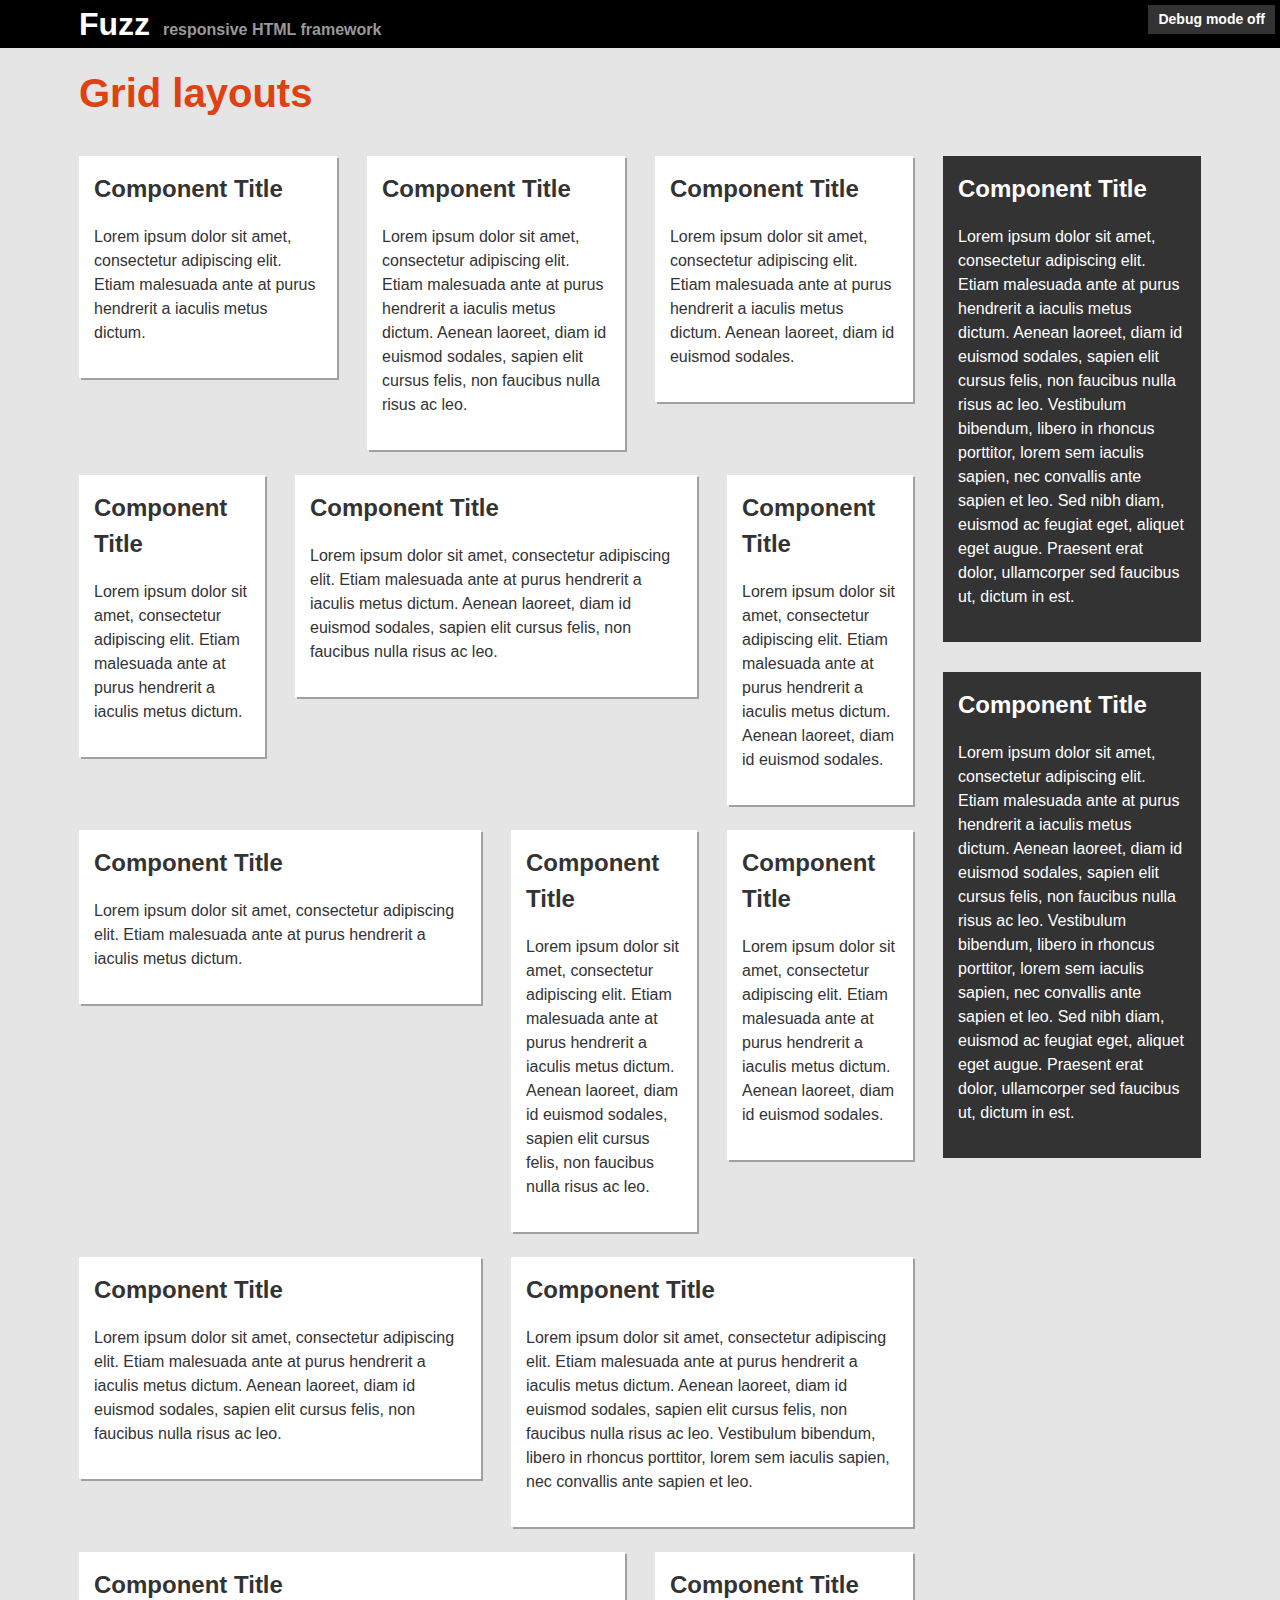
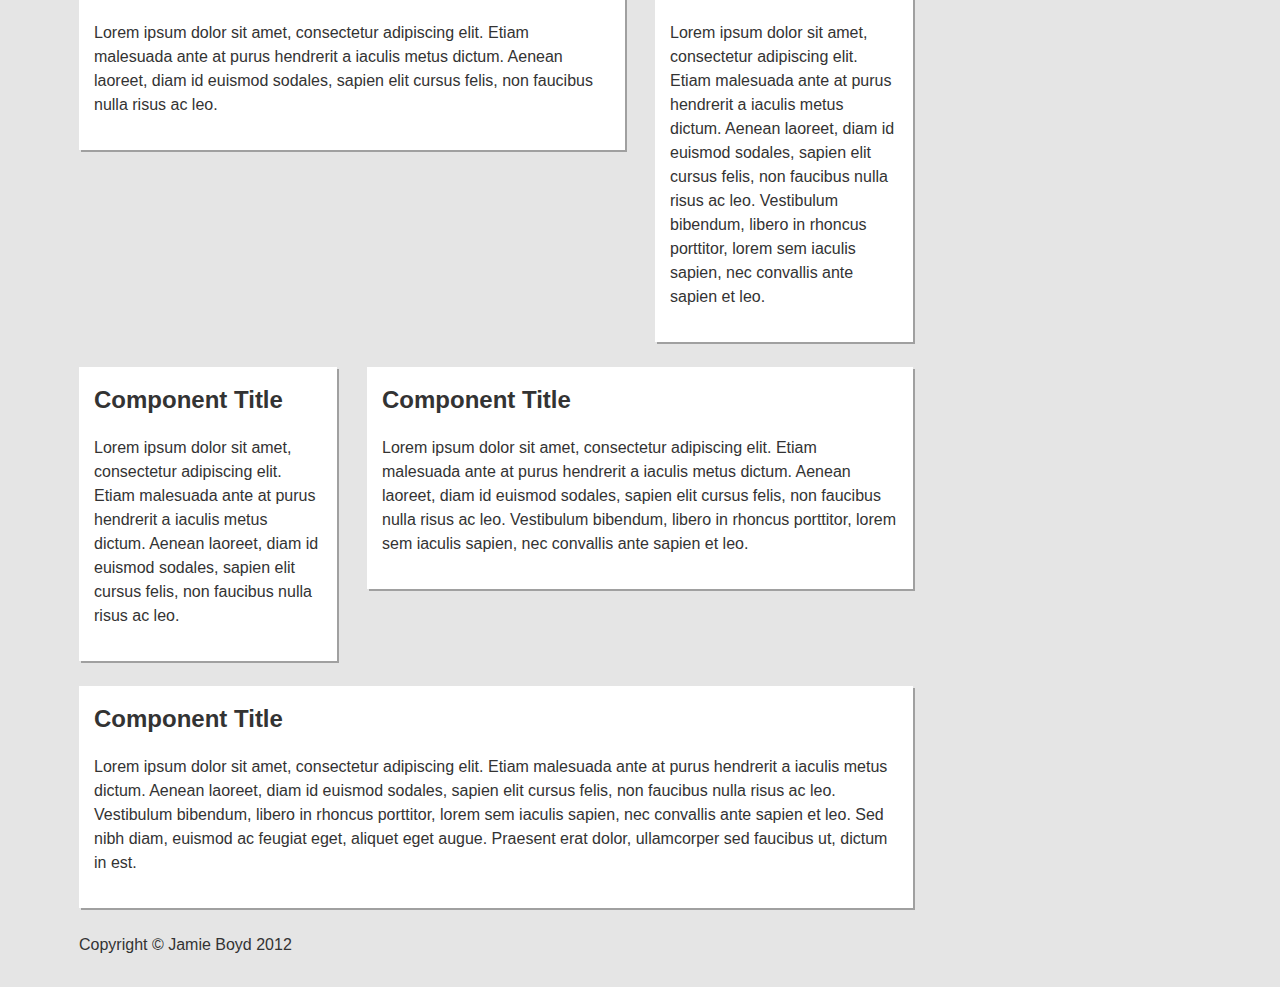
<file: grid.html>
<!doctype html>

<html lang="en">
<head>
<meta http-equiv="Content-Type" content="text/html; charset=utf-8" />
<title>Fuzz - A Responsive HTML Framework</title>
<!-- Stylesheets -->
<link rel="stylesheet" type="text/css" href="assets/css/normalise.css" media="screen" />
<link rel="stylesheet" type="text/css" href="assets/css/base.css" media="screen" />
<!-- JavaScript -->
<script type="text/javascript">
	/* set the html tag to have a javascript class to hide all the dynamic stuff */
	document.getElementsByTagName("html")[0].className = "js";
</script>
<script type="text/javascript" src="https://ajax.googleapis.com/ajax/libs/jquery/1.7.2/jquery.min.js"></script>
<script type="text/javascript" src="assets/js/Fuzz.js"></script>
<script type="text/javascript" src="assets/js/Fuzz.Navigation.js"></script>
<script type="text/javascript" src="assets/js/Fuzz.Test.js"></script>
</head>
<body>
<div class="st stSiteHeader">
    <div class="fd">
        <div class="cp">
            <div class="in">
                <h1>Fuzz <span>responsive HTML framework</span></h1>
            </div>
        </div>
    </div>
</div>
<div class="st stPage">
    <header class="fdHeader fd">
        <hgroup>
            <h1 class="pageTitle">Grid layouts</h1>
        </hgroup>
    </header>
    <section class="fdContent fd"> 
        <!--<hgroup class="fwPointer">
      <h1>Basic Components</h1>
    </hgroup>-->
        <!-- END OF Feature Component -->
        <section class="rgMainContent rg"> 
            <!-- COMPONENT gp -->
            <ul class="gp gpOf3">
                <li class="cp">
                    <div class="in">
                        <h2 class="title">Component Title</h2>
                        <div class="summary">
                            <p>Lorem ipsum dolor sit amet, consectetur adipiscing elit. Etiam malesuada ante at purus hendrerit a iaculis metus dictum.</p>
                        </div>
                    </div>
                </li>
                <li class="cp">
                    <div class="in">
                        <h2 class="title">Component Title</h2>
                        <div class="summary">
                        	
                            <p>Lorem ipsum dolor sit amet, consectetur adipiscing elit. Etiam malesuada ante at purus hendrerit a iaculis metus dictum. Aenean laoreet, diam id euismod sodales, sapien elit cursus felis, non faucibus nulla risus ac leo. </p>
                        </div>
                    </div>
                </li>
                <li class="cp">
                    <div class="in">
                        <h2 class="title">Component Title</h2>
                        <div class="summary">
                            <p>Lorem ipsum dolor sit amet, consectetur adipiscing elit. Etiam malesuada ante at purus hendrerit a iaculis metus dictum. Aenean laoreet, diam id euismod sodales.</p>
                        </div>
                    </div>
                </li>
            </ul>
            <!-- END OF COMPONENT gp --> 
            <!-- COMPONENT gp -->
            <ul class="gp gpOf3">
                <li class="cp cpMinor">
                    <div class="in">
                        <h2 class="title">Component Title</h2>
                        <div class="summary">
                            <p>Lorem ipsum dolor sit amet, consectetur adipiscing elit. Etiam malesuada ante at purus hendrerit a iaculis metus dictum.</p>
                        </div>
                    </div>
                </li>
                <li class="cp cpMajor">
                    <div class="in">
                        <h2 class="title">Component Title</h2>
                        <div class="summary">
                        	
                            <p>Lorem ipsum dolor sit amet, consectetur adipiscing elit. Etiam malesuada ante at purus hendrerit a iaculis metus dictum. Aenean laoreet, diam id euismod sodales, sapien elit cursus felis, non faucibus nulla risus ac leo. </p>
                        </div>
                    </div>
                </li>
                <li class="cp cpMinor">
                    <div class="in">
                        <h2 class="title">Component Title</h2>
                        <div class="summary">
                            <p>Lorem ipsum dolor sit amet, consectetur adipiscing elit. Etiam malesuada ante at purus hendrerit a iaculis metus dictum. Aenean laoreet, diam id euismod sodales.</p>
                        </div>
                    </div>
                </li>
            </ul>
            <!-- END OF COMPONENT gp -->
            <!-- COMPONENT gp -->
            <ul class="gp gpOf3">
                <li class="cp cpMajor">
                    <div class="in">
                        <h2 class="title">Component Title</h2>
                        <div class="summary">
                            <p>Lorem ipsum dolor sit amet, consectetur adipiscing elit. Etiam malesuada ante at purus hendrerit a iaculis metus dictum.</p>
                        </div>
                    </div>
                </li>
                <li class="cp cpMinor">
                    <div class="in">
                        <h2 class="title">Component Title</h2>
                        <div class="summary">
                        	
                            <p>Lorem ipsum dolor sit amet, consectetur adipiscing elit. Etiam malesuada ante at purus hendrerit a iaculis metus dictum. Aenean laoreet, diam id euismod sodales, sapien elit cursus felis, non faucibus nulla risus ac leo. </p>
                        </div>
                    </div>
                </li>
                <li class="cp cpMinor">
                    <div class="in">
                        <h2 class="title">Component Title</h2>
                        <div class="summary">
                            <p>Lorem ipsum dolor sit amet, consectetur adipiscing elit. Etiam malesuada ante at purus hendrerit a iaculis metus dictum. Aenean laoreet, diam id euismod sodales.</p>
                        </div>
                    </div>
                </li>
            </ul>
            <!-- END OF COMPONENT gp --> 
            <!-- COMPONENT gp -->
            <ul class="gp gpOf2">
                <li class="cp">
                    <div class="in">
                        <h2 class="title">Component Title</h2>
                        <div class="summary">
                            <p>Lorem ipsum dolor sit amet, consectetur adipiscing elit. Etiam malesuada ante at purus hendrerit a iaculis metus dictum. Aenean laoreet, diam id euismod sodales, sapien elit cursus felis, non faucibus nulla risus ac leo.</p>
                        </div>
                    </div>
                </li>
                <li class="cp">
                    <div class="in">
                        <h2 class="title">Component Title</h2>
                        <div class="summary">
                            <p>Lorem ipsum dolor sit amet, consectetur adipiscing elit. Etiam malesuada ante at purus hendrerit a iaculis metus dictum. Aenean laoreet, diam id euismod sodales, sapien elit cursus felis, non faucibus nulla risus ac leo. Vestibulum bibendum, libero in rhoncus porttitor, lorem sem iaculis sapien, nec convallis ante sapien et leo.</p>
                        </div>
                    </div>
                </li>
            </ul>
            <!-- END OF COMPONENT gp -->
            <!-- COMPONENT gp -->
            <ul class="gp gpOf2">
                <li class="cp cpMajor">
                    <div class="in">
                        <h2 class="title">Component Title</h2>
                        <div class="summary">
                            <p>Lorem ipsum dolor sit amet, consectetur adipiscing elit. Etiam malesuada ante at purus hendrerit a iaculis metus dictum. Aenean laoreet, diam id euismod sodales, sapien elit cursus felis, non faucibus nulla risus ac leo.</p>
                        </div>
                    </div>
                </li>
                <li class="cp cpMinor">
                    <div class="in">
                        <h2 class="title">Component Title</h2>
                        <div class="summary">
                            <p>Lorem ipsum dolor sit amet, consectetur adipiscing elit. Etiam malesuada ante at purus hendrerit a iaculis metus dictum. Aenean laoreet, diam id euismod sodales, sapien elit cursus felis, non faucibus nulla risus ac leo. Vestibulum bibendum, libero in rhoncus porttitor, lorem sem iaculis sapien, nec convallis ante sapien et leo.</p>
                        </div>
                    </div>
                </li>
            </ul>
            <!-- END OF COMPONENT gp --> 
            <!-- COMPONENT gp -->
            <ul class="gp gpOf2">
                <li class="cp cpMinor">
                    <div class="in">
                        <h2 class="title">Component Title</h2>
                        <div class="summary">
                            <p>Lorem ipsum dolor sit amet, consectetur adipiscing elit. Etiam malesuada ante at purus hendrerit a iaculis metus dictum. Aenean laoreet, diam id euismod sodales, sapien elit cursus felis, non faucibus nulla risus ac leo.</p>
                        </div>
                    </div>
                </li>
                <li class="cp cpMajor">
                    <div class="in">
                        <h2 class="title">Component Title</h2>
                        <div class="summary">
                            <p>Lorem ipsum dolor sit amet, consectetur adipiscing elit. Etiam malesuada ante at purus hendrerit a iaculis metus dictum. Aenean laoreet, diam id euismod sodales, sapien elit cursus felis, non faucibus nulla risus ac leo. Vestibulum bibendum, libero in rhoncus porttitor, lorem sem iaculis sapien, nec convallis ante sapien et leo.</p>
                        </div>
                    </div>
                </li>
            </ul>
            <!-- END OF COMPONENT gp --> 
            <!-- COMPONENT gp -->
            <ul class="gp">
                <li class="cp">
                    <div class="in">
                        <h2 class="title">Component Title</h2>
                        <div class="summary">
                            <p>Lorem ipsum dolor sit amet, consectetur adipiscing elit. Etiam malesuada ante at purus hendrerit a iaculis metus dictum. Aenean laoreet, diam id euismod sodales, sapien elit cursus felis, non faucibus nulla risus ac leo. Vestibulum bibendum, libero in rhoncus porttitor, lorem sem iaculis sapien, nec convallis ante sapien et leo. Sed nibh diam, euismod ac feugiat eget, aliquet eget augue. Praesent erat dolor, ullamcorper sed faucibus ut, dictum in est.</p>
                        </div>
                    </div>
                </li>
            </ul>
            <!-- END OF COMPONENT gp --> 
        </section>
        <aside class="rgSubContent rg">
            <section class="gp">
                <div class="cp">
                    <div class="in">
                        <h2 class="title">Component Title</h2>
                        <div class="summary">
                            <p>Lorem ipsum dolor sit amet, consectetur adipiscing elit. Etiam malesuada ante at purus hendrerit a iaculis metus dictum. Aenean laoreet, diam id euismod sodales, sapien elit cursus felis, non faucibus nulla risus ac leo. Vestibulum bibendum, libero in rhoncus porttitor, lorem sem iaculis sapien, nec convallis ante sapien et leo. Sed nibh diam, euismod ac feugiat eget, aliquet eget augue. Praesent erat dolor, ullamcorper sed faucibus ut, dictum in est.</p>
                        </div>
                    </div>
                </div>
                <div class="cp">
                    <div class="in">
                        <h2 class="title">Component Title</h2>
                        <div class="summary">
                            <p>Lorem ipsum dolor sit amet, consectetur adipiscing elit. Etiam malesuada ante at purus hendrerit a iaculis metus dictum. Aenean laoreet, diam id euismod sodales, sapien elit cursus felis, non faucibus nulla risus ac leo. Vestibulum bibendum, libero in rhoncus porttitor, lorem sem iaculis sapien, nec convallis ante sapien et leo. Sed nibh diam, euismod ac feugiat eget, aliquet eget augue. Praesent erat dolor, ullamcorper sed faucibus ut, dictum in est.</p>
                        </div>
                    </div>
                </div>
            </section>
        </aside>
    </section>
    <footer class="fdFooter fd">
        <div class="cp cpCopyright">
            <p class="in">Copyright &copy; Jamie Boyd 2012</p>
        </div>
    </footer>
</div>
</body>
</html>
</file>
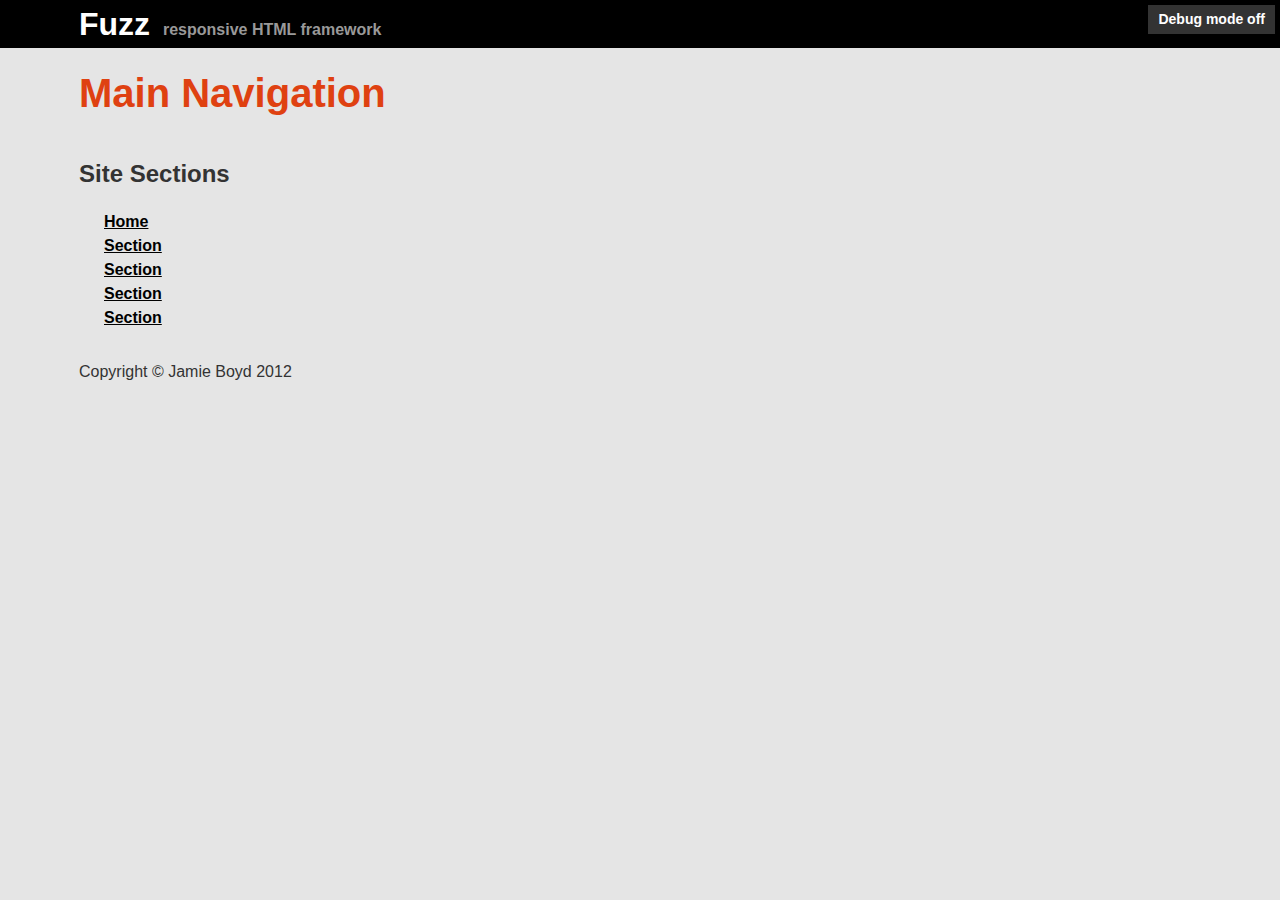
<file: navigation.html>
<!doctype html>

<html lang="en">
<head>
<meta http-equiv="Content-Type" content="text/html; charset=utf-8" />
<title>Fuzz - A Responsive HTML Framework</title>
<!-- Stylesheets -->
<link rel="stylesheet" type="text/css" href="assets/css/normalise.css" media="screen" />
<link rel="stylesheet" type="text/css" href="assets/css/base.css" media="screen" />
<!-- JavaScript -->
<script type="text/javascript">
	/* set the html tag to have a javascript class to hide all the dynamic stuff */
	document.getElementsByTagName("html")[0].className = "js";
</script>
<script type="text/javascript" src="https://ajax.googleapis.com/ajax/libs/jquery/1.7.2/jquery.min.js"></script>
<script type="text/javascript" src="assets/js/Fuzz.js"></script>
<script type="text/javascript" src="assets/js/Fuzz.Navigation.js"></script>
<script type="text/javascript" src="assets/js/Fuzz.Test.js"></script>
</head>
<body>
<div class="st stSiteHeader">
    <div class="fd">
        <div class="cp">
            <div class="in">
                <h1>Fuzz <span>responsive HTML framework</span></h1>
            </div>
        </div>
    </div>
</div>
<div class="st stPage">
    <header class="fdHeader fd">
        <hgroup>
            <h1 class="pageTitle">Main Navigation</h1>
        </hgroup> 
    </header>
    <section class="fdHeader fd">
        <!-- Main Navigation -->
        <div class="cp cpMainNav" role="navigation">
            <div class="in">
            <h2>Site Sections</h2>
            <nav>
                <ul>
                    <li><a href="#">Home</a></li>
                    <li><a href="#">Section</a></li>
                    <li><a href="#">Section</a></li>
                    <li><a href="#">Section</a></li>
                    <li><a href="#">Section</a></li>
                </ul>
            </nav>
            </div>
        </div>
        <!-- End of Main Navigation --> 
    </section>
    <footer class="fdFooter fd">
        <div class="cp cpCopyright">
            <p class="in">Copyright &copy; Jamie Boyd 2012</p>
        </div>
    </footer>
</div>
</body>
</html>
</file>
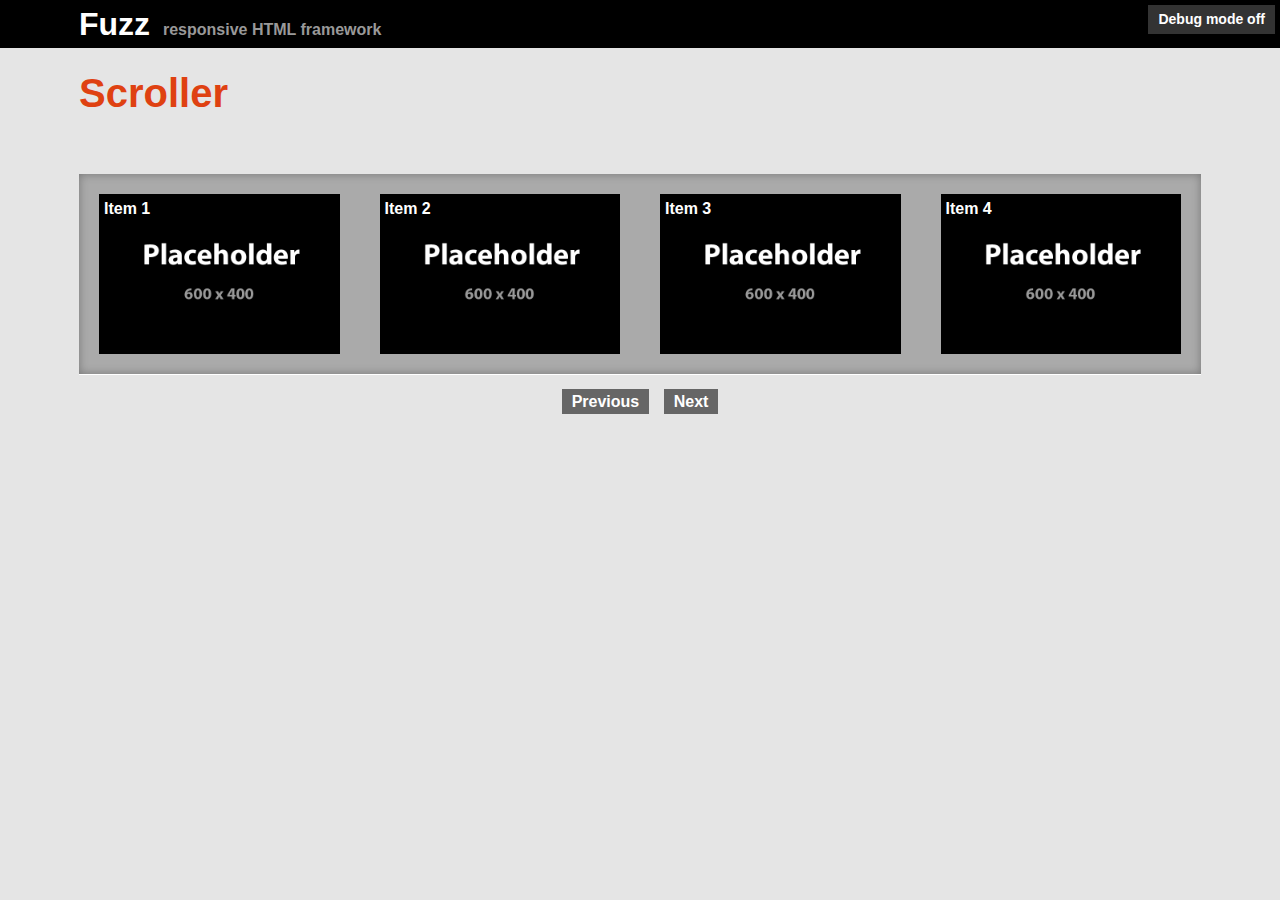
<file: scroller.html>
<!doctype html>

<html lang="en">
<head>
<meta http-equiv="Content-Type" content="text/html; charset=utf-8" />
<title>Fuzz - A Responsive HTML Framework</title>
<!-- Stylesheets -->
<link rel="stylesheet" type="text/css" href="assets/css/normalise.css" media="screen" />
<link rel="stylesheet" type="text/css" href="assets/css/base.css" media="screen" />
<!-- JavaScript -->
<script type="text/javascript">
	/* set the html tag to have a javascript class to hide all the dynamic stuff */
	document.getElementsByTagName("html")[0].className = "js";
</script>
<script type="text/javascript" src="https://ajax.googleapis.com/ajax/libs/jquery/1.7.2/jquery.min.js"></script>
<script type="text/javascript" src="assets/js/Fuzz.js"></script>
<script type="text/javascript" src="assets/js/Fuzz.Navigation.js"></script>
<script type="text/javascript" src="assets/js/Fuzz.Scroller.js"></script>
<script type="text/javascript" src="assets/js/Fuzz.Test.js"></script>
</head>
<body>
<div class="st stSiteHeader">
    <div class="fd">
        <div class="cp">
            <div class="in">
                <h1>Fuzz <span>responsive HTML framework</span></h1>
            </div>
        </div>
    </div>
</div>
<div class="st stContent">
	<header class="fdHeader fd">
        <hgroup>
            <h1 class="pageTitle">Scroller</h1>
        </hgroup> 
    </header>
    
    <div class="fd">
		<div class="cp cpScroller" data-plugin="scroller">
			<div class="in scrollHolder">
				<ul class="scrollContent"><li>
						<div class="content">
							<p class="image"><img src="assets/img/ph_600x400.png" width="600" alt="Placeholder" /></p>
							<p class="summary"><strong>Item 1</strong></p>
						</div>	
					</li><li>
						<div class="content">
							<p class="image"><img src="assets/img/ph_600x400.png" width="600" alt="Placeholder" /></p>
							<p class="summary"><strong>Item 2</strong></p>
						</div>	
					</li><li>
						<div class="content">
							<p class="image"><img src="assets/img/ph_600x400.png" width="600" alt="Placeholder" /></p>
							<p class="summary"><strong>Item 3</strong></p>
						</div>	
					</li><li>
						<div class="content">
							<p class="image"><img src="assets/img/ph_600x400.png" width="600" alt="Placeholder" /></p>
							<p class="summary"><strong>Item 4</strong></p>
						</div>	
					</li><li>
						<div class="content">
							<p class="image"><img src="assets/img/ph_600x400.png" width="600" alt="Placeholder" /></p>
							<p class="summary"><strong>Item 5</strong></p>
						</div>	
					</li><li>
						<div class="content">
							<p class="image"><img src="assets/img/ph_600x400.png" width="600" alt="Placeholder" /></p>
							<p class="summary"><strong>Item 6</strong></p>
						</div>	
					</li><li>
						<div class="content">
							<p class="image"><img src="assets/img/ph_600x400.png" width="600" alt="Placeholder" /></p>
							<p class="summary"><strong>Item 7</strong></p>
						</div>	
					</li><li>
						<div class="content">
							<p class="image"><img src="assets/img/ph_600x400.png" width="600" alt="Placeholder" /></p>
							<p class="summary"><strong>Item 8</strong></p>
						</div>	
					</li><li>
						<div class="content">
							<p class="image"><img src="assets/img/ph_600x400.png" width="600" alt="Placeholder" /></p>
							<p class="summary"><strong>Item 9</strong></p>
						</div>	
					</li></ul>
                <div class="scrollControls">
                	<a href="#" data-action="previous" class="scrollPrev">Previous</a>
                    <a href="#" data-action="next" class="scrollNext">Next</a>
                </div>
			</div>
		</div>
	</div>
</div>
</body>
</html>
</file>
<file: assets/css/base.css>
/* Fuzz framework - base.css 

INDEX
========

#1 Basic Elements
	#1.1 Headings
	#1.2 Paragraphs
	#1.3 Lists
	#1.4 Links / Buttons
	#1.5 Images

#2 Framework Levels
	#2.1 Stretch (.st)
	#2.2 Field (.fd)
	#2.3 Region (.rg)
	#2.4 Group (.gp)
	#2.5 Component (.cp)	

#3 Page Components
	#3.1 Grid Alignment
	#3.2 Inner Base Styles
	#3.3 Article Styles
	#3.X Utilities

#4 CSS3 Enhancements
	#4.1 Border Radius
	#4.2 Box Shadow
	#4.3 Text Shadow
	#4.4 Gradients
	#4.5 Transforms
	#4.6 Transitions
	#4.7 Animations

#5 Media Queries
	#5.1 Max Width = 1024px
	#5.2 Max Width = 768px
	#5.3 Max Width = 480px
	#5.4
	#5.5

*/

/*---------------------------*/
/*---[ #1 Basic Elements ]---*/
/*---------------------------*/


body {
    font-family: Helvetica, sans serif;
    font-size: 100%;
    line-height: 1.5;
    background: #E5E5E5;
    color: #333;
}

/*---[ #1.1 Headings ]---*/

h1,h2,h3,h4,h5,h6 {
	margin:0 0 18px;
}

.alpha {
    font-size: 36px;
}

.beta {
    font-size: 30px;
}

.gamma {
    font-size: 24px
}

.delta {
    font-size: 18px
}

.epsilon {
    font-size: 14px
}

/* Page Header */
.pageTitle {
    font-size: 40px;
    color: #DF4111;
    padding:15px;
}

.cpArticle .pageTitle {
	padding:0;	
}

/*---[ #1.2 Paragraphs ]---*/

p {
    margin: 0 0 18px;
}

/*---[ #1.3 Lists ]---*/


/*---[ #1.4 Links / Buttons ]---*/

a {
    color: #000;
    font-weight: bold;
}

a:active {
    position: relative;
    top: 1px;
}

a:active {
    position: relative;
    top: 1px;
}

a:hover,
a:focus {
    color: #777
}

.action a {
    padding: 5px 25px;
    background: #333;
    color: #fff;
    text-decoration: none;
    font-weight: bold;
}

.action a:hover {
    background: #777
}

/*---[ #1.5 Images ]---*/

img {
    max-width: 100%;
}


/*------------------------------*/
/*---[ #2. Framework Levels ]---*/
/*------------------------------*/

/* Notes - basic styles for 5 levels of the framework */

/*---[ #2.1 Stretch (.st) ]---*/

.st {
    width: 100%
}

.st .fd {
    width: 90%;
    margin: 0 auto;
    padding: 0;
    max-width: 1600px;
}

/*---[ #2.2 Field (.fd) ]---*/

.fd {
    padding: 0 0 20px;
    clear: both;
}

/*---[ #2.3 Region (.rg) ]---*/

.rgMainContent {
    float: left;
    width: 75%;
}

.rgSubContent {
    float: right;
    width: 25%;
}

/*---[ #2.4 Group (.gp) ]---*/

.gp {
    float: left;
    width: 100%;
    list-style: none;
    margin: 0;
    padding: 0;
    clear: both;
    position: relative;
    z-index: 0;
}

/*---[ #2.5 Component (.cp) - Set outer dimensions and display ]---*/

.cp {
    width: 100%;
    margin: 0;
    padding: 0;
}

/* Component Groups */
.rgMainContent .gp .cp {
    float: left;
    width: 100%;
}

.rgMainContent .gpOf2 .cp {
    width: 50%
}

.rgMainContent .gpOf2 .cpMajor {
	width:66.6666%;	
}

.rgMainContent .gpOf2 .cpMinor {
	width:33.3333%;
}

.rgMainContent .gpOf3 .cp {
    width: 33.3333%;
}

.rgMainContent .gpOf3 .cpMajor {
	width:50%;	
}

.rgMainContent .gpOf3 .cpMinor {
	width:25%;
}

/*----------------------------*/
/*---[ #3 Page Components ]---*/
/*----------------------------*/

/* Notes - Set component styles, including padding, margins and borders */

/*---[ #3.1 Grid Alignment - margins ]---*/

.in {
    margin:0 15px 30px;
}

/*---[ #3.2 Inner Base Styles ]---*/

.cp .in {
	
}

.rgMainContent .in {
	margin:0 15px 25px;
	padding:15px;
	background:#fff;
}

.rgSubContent .in {
	padding:15px;
	box-shadow:none;
    background:#333;
	color:#fff;
}

.cpArticle .in {
    padding: 25px;
}

/*---[ #3.3 Article Styles ]---*/

.cpArticle .in {
	background:#fff;
}

/*---[ #3.4 Main Navigation ]---*/
.mainNav li {
    display: inline-block;
    font-weight: bold;
}

.mainNav li a {
    line-height: 1em;
    display: block;
    padding: 7px 20px;
    text-decoration: none;
    color: #fff;
    background: #444;
}

.mainNav h2 {
    display: none
}

/*---[ #3.5 Scroller - Notes: Responsive scroller ]---*/
.cpScroller {
	margin:20px 0;	
	position:relative;
	height:100%;
	overflow:hidden;
}

.cpScroller .in {
	padding:0 0 3px;
	margin:0 15px;
	position:relative;
	height:100%;
	background:none;
}

.cpScroller ul {
	width:100%;
	padding:0;
	display:block;
	overflow:scroll;
	white-space: nowrap;
	background:#aaa;
}

.js .cpScroller ul {
	overflow:hidden;
}

.cpScroller ul li {
	display:inline-block;
	vertical-align:top;
	width:25%;
	position:relative;
}

.cpScroller ul li .content {
	margin:10px;
	padding:10px;
	display:block;
	white-space:normal;
}

.cpScroller ul li .image {
	line-height:0;
	margin:0;
}

.cpScroller ul li .summary {
	text-decoration:none;
	position:absolute;
	width:80%;
	top:23px;
	left:25px;
	color:#fff;	
}

.cpScroller .scrollControls {
	margin:10px 0 0;
	text-align:center;		
}

.cpScroller .scrollControls a {
	padding:4px 10px;
	margin:0 5px;
	text-decoration:none;
	background:#666;
	color:#fff;	
}

/*---[ #3.X Utilities ]---*/

/* Self-Clearing Floats */
.fd:after,
.in:after {
    visibility: hidden;
    display: block;
    font-size: 0;
    content: " ";
    clear: both;
    height: 0;
}

/*---------------------------*/
/*---[ #4 CSS3 Enhancements ]---*/
/*---------------------------*/

/*---[ #4.1 Border Radius ]---*/

/*---[ #4.2 Box Shadow ]---*/

.rgMainContent .in {
	-webkit-box-shadow:2px 2px 0 rgba(0,0,0,0.3);
	-moz-box-shadow:2px 2px 0 rgba(0,0,0,0.3);
	box-shadow:2px 2px 0 rgba(0,0,0,0.3);	
}


.scrollContent {
	-webkit-box-shadow:inset 0 0 10px rgba(0,0,0,0.3), 0 1px 0 #fff;
	-moz-box-shadow:inset 0 0 10px rgba(0,0,0,0.3), 0 1px 0 #fff;
	box-shadow:inset 0 0 10px rgba(0,0,0,0.3), 0 1px 0 #fff;	
}

/*---[ #4.3 Text Shadow ]---*/

.action a {
    text-shadow: 0 1px 3px black
}

/*---[ #4.4 Gradients ]---*/

/*---[ #4.5 Transforms ]---*/

/*---[ #4.6 Transitions ]---*/
a {
    transition: all .2s linear
}

.action a {
    -webkit-transition: background .2s ease-in-out;
    -moz-transition: background .2s ease-in-out;
    -o-transition: background .2s ease-in-out;
    -ms-transition: background .2s ease-in-out;
    transition: background .2s ease-in-out;
}

/*---[ #4.7 Animations ]---*/

/*--------------------------*/
/*---[ 5. Media Queries ]---*/
/*--------------------------*/

/*---[ #5.1 Max Width = 1024px ]---*/

@media only screen and (max-width:1024px) { 
	.rgMainContent,
	.rgSubContent {
	    width: 100%
	}

	.rgSubContent .cp {
	    float: left;
	    width: 50%;
	}

	/*---[ Grid Alignment - margins ]---*/

	/*---[ Component styles ]---*/

	.detail .img {
	    float: left;
	    max-width: 50%;
	}

	.detail .desc {
	    overflow: visible
	}
	
	/*---[ Scroller ]---*/
	.cpScroller ul li {
		width:33.3333%;	
	}
}

/*---[ #5.1 Max Width = 768px ]---*/
@media only screen and (max-width: 768px) { 
	
	/*---[ Grid Alignment - margins ]---*/	
	.st .fd,
	.rg,
	.rg .gp .cp {
	    width: 100%
	}
	
	

	.rg .gp .cp .in {
	    margin:15px;
	}

	.cp .desc {
	    float: none;
	    max-width: 100%;
	    clear: none;
	}

	/*---[ Main Nav ]---*/

	.mainNav {
    	box-shadow: 1px 2px 4px rgba(0, 0, 0, 0.3);
	}

	.mainNav h2 {
	    display: block;
	    padding: 5px 20px;
	    margin: 0;
	    background: #fff;
	    cursor: pointer;
	}

	.js .mainNav nav {
	    height: 0;
	    overflow: hidden;
	    margin: 0;
	    padding: 0;
	    background: #fff;
	}

	.js .mainNav.show nav {
	    height: auto;
	    padding: 0 20px 20px;
	}

	.js .mainNav ul li {
	    display: block;
	    margin: 10px 0 0;
	}

	.js .mainNav.show ul li:first-child {
	    margin-top: 0
	}
	
	/*---[ Generic Component Elements ]---*/
	
	.cp .img {
		border:none;
	}
	
	/*---[ Scroller ]---*/
	.cpScroller ul li {
		width:50%;	
	}

	.stSiteHeader h1 span {
	    display: none
	}
}

/*---[ #5.1 Max Width = 480px ]---*/
@media only screen and (max-width: 480px) { 
	.detail .image {
	    float: none;
	    max-width: 100%;
	    margin-right: 0;
	}

	.fd,
	.rg,
	.in,
	.fwPointer h1 {
	    margin: 0
	}

	.fdHeader .brand h2 {
	    display: none
	}

	.in,
	.fdHeader .brand {
	    margin-left: 15px;
	    margin-right: 15px;
	}
	
		/*---[ Scroller ]---*/
	.cpScroller ul li {
		width:100%;	
	}
}

/*---[ Framework Heading ]---*/

.stSiteHeader {
    background: #000
}

.stSiteHeader .in {
    margin-bottom: 0
}

.stSiteHeader h1 {
    margin: 0;
    color: #fff;
}

.stSiteHeader h1 span {
    font-size: 16px;
    color: #999;
    margin-left: 4px;
}

/*---[ Developer Tools - NOT FOR PRODUCTION ]---*/

.debugToggle {
    position: absolute;
    top: 5px;
    right: 5px;
    padding: 4px 10px;
    background: #333;
    color: #fff;
    font-size: 14px;
    font-weight: bold;
    cursor: pointer;
}

.debugToggle:after {
    content: " off"
}

.debugMode .debugToggle {
    background: #990000
}

.debugMode .debugToggle:after {
    content: " on"
}

.debugMode .fd:hover {
    box-shadow: inset 0 0 0 4px blue
}

.debugMode .rg:hover {
    box-shadow: inset 0 0 0 4px green
}

.debugMode .gp:hover {
    box-shadow: inset 0 0 0 4px orange
}

.debugMode .cp:hover {
    box-shadow: inset 0 0 0 4px red
}

.pg,
.rg,
.gp,
.cp {
    -webkit-transition: box-shadow .2s ease-in-out;
    -moz-transition: box-shadow .2s ease-in-out;
    -o-transition: box-shadow .2s ease-in-out;
    -ms-transition: box-shadow .2s ease-in-out;
    transition: box-shadow .2s ease-in-out;
}

/* Framework Pointers */
.fwPointer h1 {
    padding: 5px 15px;
    margin: 0 0 30px;
    background: #000;
    font-size: 18px;
    color: #fff;
}

/* Not in use */

/* Border that doesn't stick out from components */

/*
.gp {
	border-bottom:2px solid #ddd;	
}

.gp:before,
.gp:after {
	content:" ";
	position:absolute;
	bottom:-2px;
	width:15px;
	height:2px;
	background:#F6F2E9;
	display:block;
	z-index:100;		
}

.gp:before {
	left:0;
}

.gp:after {
	right:0;
}
 
*/
</file>
<file: assets/css/normalise.css>
/* normalize.css 2012-03-11T12:53 UTC - http://github.com/necolas/normalize.css */
/* =============================================================================
   HTML5 display definitions
   ========================================================================== */
/*
 * Corrects block display not defined in IE6/7/8/9 & FF3
 */
article,
aside,
details,
figcaption,
figure,
footer,
header,
hgroup,
nav,
section,
summary {
  display: block; }

/*
 * Corrects inline-block display not defined in IE6/7/8/9 & FF3
 */
audio,
canvas,
video {
  display: inline-block;
  *display: inline;
  *zoom: 1; }

/*
 * Prevents modern browsers from displaying 'audio' without controls
 * Remove excess height in iOS5 devices
 */
audio:not([controls]) {
  display: none;
  height: 0; }

/*
 * Addresses styling for 'hidden' attribute not present in IE7/8/9, FF3, S4
 * Known issue: no IE6 support
 */
[hidden] {
  display: none; }

/* =============================================================================
   Base
   ========================================================================== */
/*
 * 1. Corrects text resizing oddly in IE6/7 when body font-size is set using em units
 *    http://clagnut.com/blog/348/#c790
 * 2. Prevents iOS text size adjust after orientation change, without disabling user zoom
 *    www.456bereastreet.com/archive/201012/controlling_text_size_in_safari_for_ios_without_disabling_user_zoom/
 */
html {
  font-size: 100%;
  /* 1 */
  -webkit-text-size-adjust: 100%;
  /* 2 */
  -ms-text-size-adjust: 100%;
  /* 2 */ }

/*
 * Addresses font-family inconsistency between 'textarea' and other form elements.
 */
html,
button,
input,
select,
textarea {
  font-family: sans-serif; }

/*
 * Addresses margins handled incorrectly in IE6/7
 */
body {
  margin: 0; }

/* =============================================================================
   Links
   ========================================================================== */
/*
 * Addresses outline displayed oddly in Chrome
 */
a:focus {
  outline: thin dotted; }

/*
 * Improves readability when focused and also mouse hovered in all browsers
 * people.opera.com/patrickl/experiments/keyboard/test
 */
a:hover,
a:active {
  outline: 0; }

/* =============================================================================
   Typography
   ========================================================================== */
/*
 * Addresses font sizes and margins set differently in IE6/7
 * Addresses font sizes within 'section' and 'article' in FF4+, Chrome, S5
 */
h1 {
  font-size: 2em;
  margin: 0.67em 0; }

h2 {
  font-size: 1.5em;
  margin: 0.83em 0; }

h3 {
  font-size: 1.17em;
  margin: 1em 0; }

h4 {
  font-size: 1em;
  margin: 1.33em 0; }

h5 {
  font-size: 0.83em;
  margin: 1.67em 0; }

h6 {
  font-size: 0.75em;
  margin: 2.33em 0; }

/*
 * Addresses styling not present in IE7/8/9, S5, Chrome
 */
abbr[title] {
  border-bottom: 1px dotted; }

/*
 * Addresses style set to 'bolder' in FF3+, S4/5, Chrome
*/
b,
strong {
  font-weight: bold; }

blockquote {
  margin: 1em 40px; }

/*
 * Addresses styling not present in S5, Chrome
 */
dfn {
  font-style: italic; }

/*
 * Addresses styling not present in IE6/7/8/9
 */
mark {
  background: #ff0;
  color: #000; }

/*
 * Addresses margins set differently in IE6/7
 */
p,
pre {
  margin: 1em 0; }

/*
 * Corrects font family set oddly in IE6, S4/5, Chrome
 * en.wikipedia.org/wiki/User:Davidgothberg/Test59
 */
pre,
code,
kbd,
samp {
  font-family: monospace, serif;
  _font-family: 'courier new', monospace;
  font-size: 1em; }

/*
 * Improves readability of pre-formatted text in all browsers
 */
pre {
  white-space: pre;
  white-space: pre-wrap;
  word-wrap: break-word; }

/*
 * 1. Addresses CSS quotes not supported in IE6/7
 * 2. Addresses quote property not supported in S4
 */
/* 1 */
q {
  quotes: none; }

/* 2 */
q:before,
q:after {
  content: '';
  content: none; }

small {
  font-size: 75%; }

/*
 * Prevents sub and sup affecting line-height in all browsers
 * gist.github.com/413930
 */
sub,
sup {
  font-size: 75%;
  line-height: 0;
  position: relative;
  vertical-align: baseline; }

sup {
  top: -0.5em; }

sub {
  bottom: -0.25em; }

/* =============================================================================
   Lists
   ========================================================================== */
/*
 * Addresses margins set differently in IE6/7
 */
dl,
menu,
ol,
ul {
  margin: 1em 0; }

dd {
  margin: 0 0 0 40px; }

/*
 * Addresses paddings set differently in IE6/7
 */
menu,
ol,
ul {
  padding: 0 0 0 25px; }

/*
 * Corrects list images handled incorrectly in IE7
 */
nav ul,
nav ol {
  list-style: none;
  list-style-image: none; }

/* =============================================================================
   Embedded content
   ========================================================================== */
/*
 * 1. Removes border when inside 'a' element in IE6/7/8/9, FF3
 * 2. Improves image quality when scaled in IE7
 *    code.flickr.com/blog/2008/11/12/on-ui-quality-the-little-things-client-side-image-resizing/
 */
img {
  border: 0;
  /* 1 */
  -ms-interpolation-mode: bicubic;
  /* 2 */ }

/*
 * Corrects overflow displayed oddly in IE9
 */
svg:not(:root) {
  overflow: hidden; }

/* =============================================================================
   Figures
   ========================================================================== */
/*
 * Addresses margin not present in IE6/7/8/9, S5, O11
 */
figure {
  margin: 0; }

/* =============================================================================
   Forms
   ========================================================================== */
/*
 * Corrects margin displayed oddly in IE6/7
 */
form {
  margin: 0; }

/*
 * Define consistent border, margin, and padding
 */
fieldset {
  border: 1px solid #c0c0c0;
  margin: 0 2px;
  padding: 0.35em 0.625em 0.75em; }

/*
 * 1. Corrects color not being inherited in IE6/7/8/9
 * 2. Corrects text not wrapping in FF3
 * 3. Corrects alignment displayed oddly in IE6/7
 */
legend {
  border: 0;
  /* 1 */
  padding: 0;
  white-space: normal;
  /* 2 */
  *margin-left: -7px;
  /* 3 */ }

/*
 * 1. Corrects font size not being inherited in all browsers
 * 2. Addresses margins set differently in IE6/7, FF3+, S5, Chrome
 * 3. Improves appearance and consistency in all browsers
 */
button,
input,
select,
textarea {
  font-size: 100%;
  /* 1 */
  margin: 0;
  /* 2 */
  vertical-align: baseline;
  /* 3 */
  *vertical-align: middle;
  /* 3 */ }

/*
 * Addresses FF3/4 setting line-height on 'input' using !important in the UA stylesheet
 */
button,
input {
  line-height: normal;
  /* 1 */ }

/*
 * 1. Improves usability and consistency of cursor style between image-type 'input' and others
 * 2. Corrects inability to style clickable 'input' types in iOS
 * 3. Removes inner spacing in IE7 without affecting normal text inputs
 *    Known issue: inner spacing remains in IE6
 */
button,
input[type="button"],
input[type="reset"],
input[type="submit"] {
  cursor: pointer;
  /* 1 */
  -webkit-appearance: button;
  /* 2 */
  *overflow: visible;
  /* 3 */ }

/*
 * Re-set default cursor for disabled elements
 */
button[disabled],
input[disabled] {
  cursor: default; }

/*
 * 1. Addresses box sizing set to content-box in IE8/9
 * 2. Removes excess padding in IE8/9
 * 3. Removes excess padding in IE7
      Known issue: excess padding remains in IE6
 */
input[type="checkbox"],
input[type="radio"] {
  box-sizing: border-box;
  /* 1 */
  padding: 0;
  /* 2 */
  *height: 13px;
  /* 3 */
  *width: 13px;
  /* 3 */ }

/*
 * 1. Addresses appearance set to searchfield in S5, Chrome
 * 2. Addresses box-sizing set to border-box in S5, Chrome (include -moz to future-proof)
 */
input[type="search"] {
  -webkit-appearance: textfield;
  /* 1 */
  -moz-box-sizing: content-box;
  -webkit-box-sizing: content-box;
  /* 2 */
  box-sizing: content-box; }

/*
 * Removes inner padding and search cancel button in S5, Chrome on OS X
 */
input[type="search"]::-webkit-search-decoration,
input[type="search"]::-webkit-search-cancel-button {
  -webkit-appearance: none; }

/*
 * Removes inner padding and border in FF3+
 * www.sitepen.com/blog/2008/05/14/the-devils-in-the-details-fixing-dojos-toolbar-buttons/
 */
button::-moz-focus-inner,
input::-moz-focus-inner {
  border: 0;
  padding: 0; }

/*
 * 1. Removes default vertical scrollbar in IE6/7/8/9
 * 2. Improves readability and alignment in all browsers
 */
textarea {
  overflow: auto;
  /* 1 */
  vertical-align: top;
  /* 2 */ }

/* =============================================================================
   Tables
   ========================================================================== */
/*
 * Remove most spacing between table cells
 */
table {
  border-collapse: collapse;
  border-spacing: 0; }
</file>
